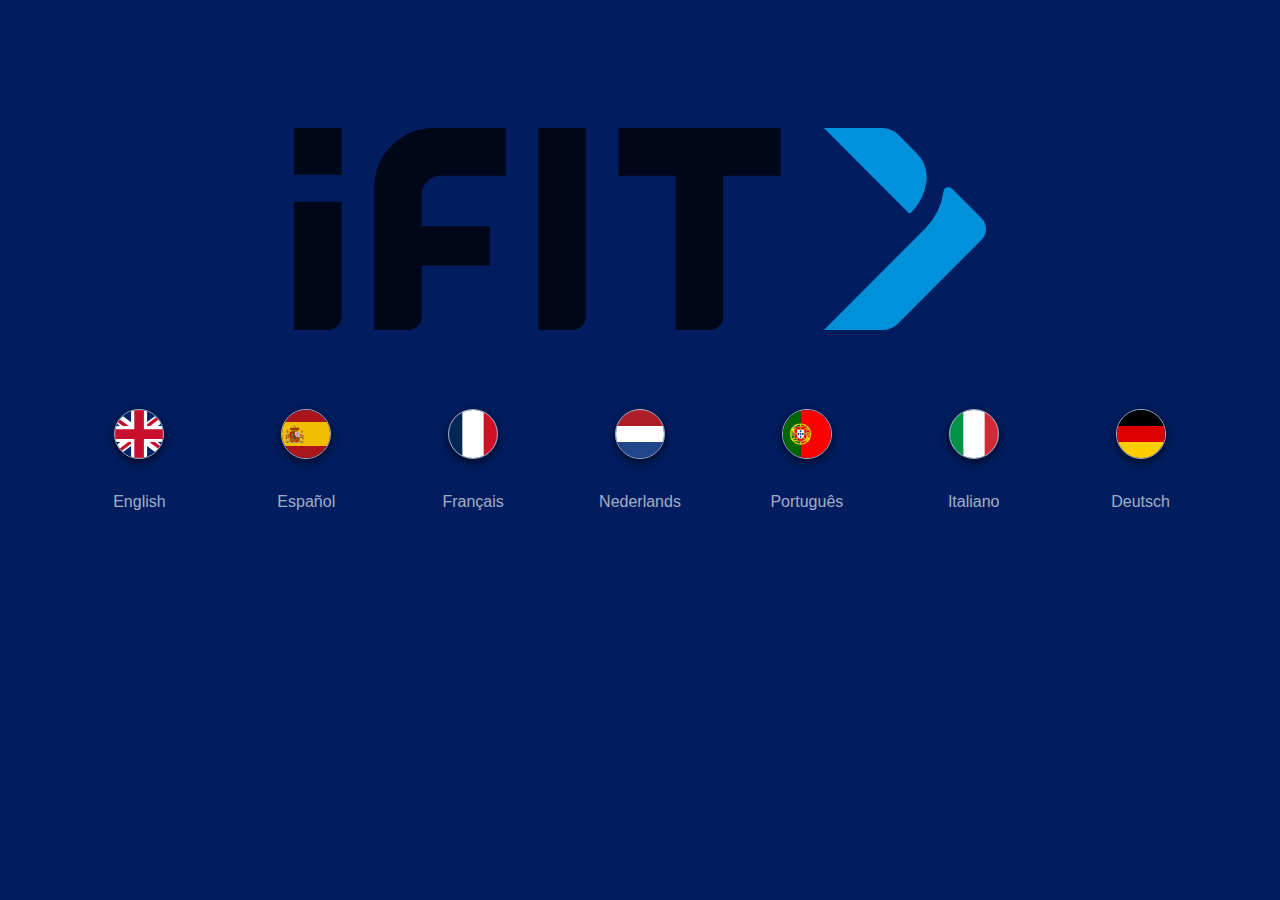
<file: index.html>
<!DOCTYPE html>
<html lang="en">
<head>
    <meta charset="UTF-8">
    <meta http-equiv="X-UA-Compatible" content="IE=edge">
    <meta name="viewport" content="width=device-width, initial-scale=1.0">
    <title>iFIT | Support</title>
    <link rel="icon" href="img/icons/icon_favicon.ico">
    <link rel="stylesheet" href="styles.css">

</head>
<body class="select-language-page">

    <div class="container">
        <div class="ifit-logo">
            <img class="logo" src="img/logo/iFIT_Logo_8.31.21.svg" alt="iFIT">
        </div>
        
        <div class="flags">
            <a href=""><img class="flag" src="img/flags/gb.svg" alt="english"><p>English</p></a>
            <a href="main-es.html"><img class="flag" src="img/flags/es.svg" alt="español"><p>Español</p></a>
            <a href=""><img class="flag" src="img/flags/fr.svg" alt="français"><p>Français</p></a>
            <a href=""><img class="flag" src="img/flags/nl.svg" alt="nederlands"><p>Nederlands</p></a>
            <a href=""><img class="flag" src="img/flags/pt.svg" alt="portuguese"><p>Português</p></a>
            <a href=""><img class="flag" src="img/flags/it.svg" alt="italiano"><p>Italiano</p></a>
            <a href=""><img class="flag" src="img/flags/de.svg" alt="deutsch"><p>Deutsch</p></a>
        </div>
    </div>

    <script src="script.js"></script>
</body>
</html>
</file>
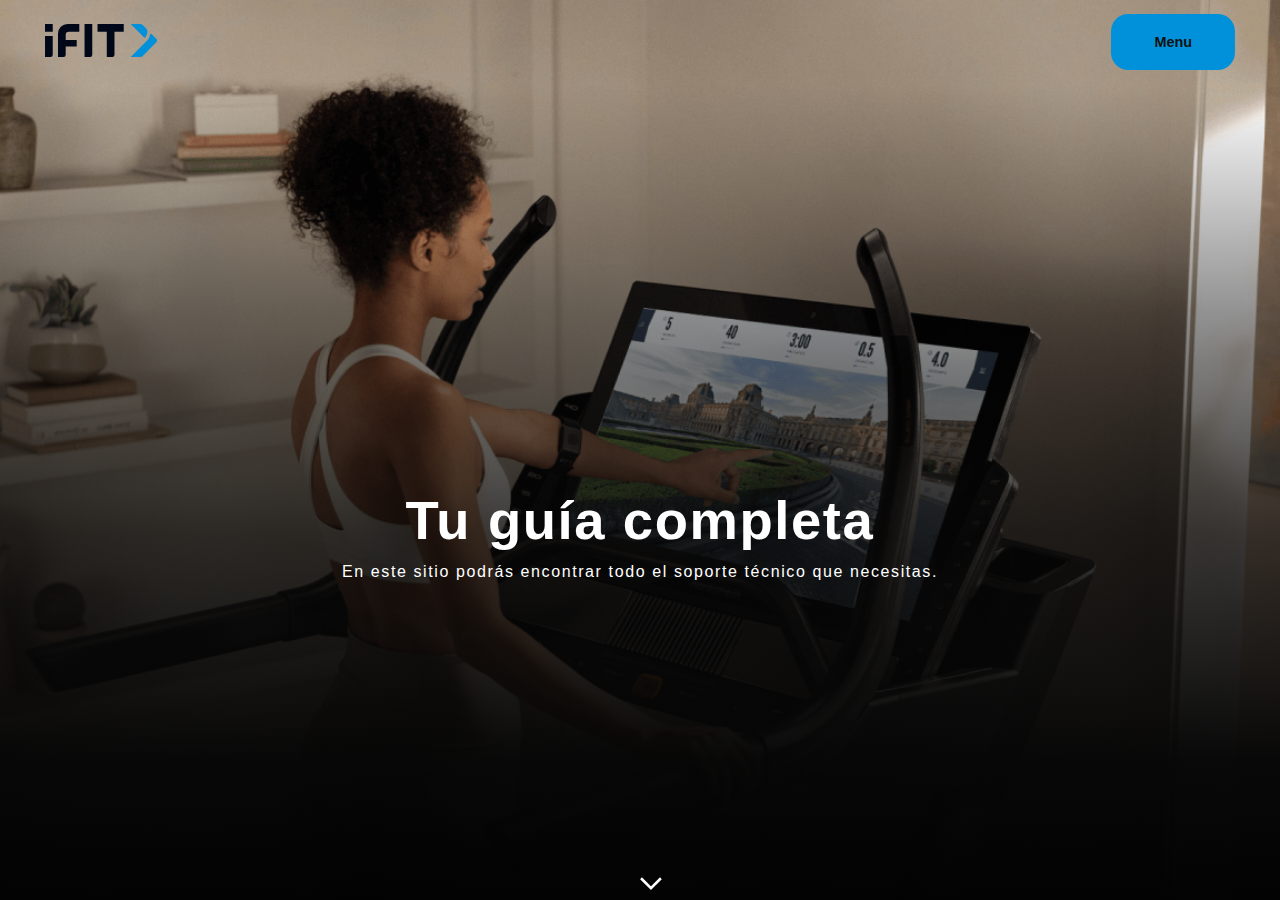
<file: main-es.html>
<!DOCTYPE html>
<html lang="en">
<head>
    <meta charset="UTF-8">
    <meta http-equiv="X-UA-Compatible" content="IE=edge">
    <meta name="viewport" content="width=device-width, initial-scale=1.0">
    <title>iFIT | Support - Español</title>
    <link rel="icon" href="img/icons/icon_favicon.ico">

    <link rel="stylesheet" href="styles.css">
</head>
<body class="main">
    <div class="wrapper">
    <header id="main-header">
        <nav class="navbar">
            <a href="#">
                <img class="brand" src="img/logo/iFIT_Logo_8.31.21.svg" alt="brand">
            </a>
            <ul>
                <li>
                    <span class="menu-btn">
                        Menu
                    </span>
                </li>
            </ul>
            <span class="menu-btn-mobile">
                Menu
            </span>
        </nav>
        <nav class="sidebar">
            <div class="close-btn">
                <span class="material-symbols-outlined">X
                </span>
            </div>
            
            <ul>
                <li>
                    <a class="a-tag" href="#assembly">
                    Montaje
                    </a>
                </li>
                <li>
                    <a class="a-tag" href="#assembly">
                    Mantenimiento
                    </a>
                </li>
                <li>
                    <a class="a-tag" href="https://iconsupport.eu/es/user-manuals">
                    Manuales de usuario
                    </a>
                </li>
                <li>
                    <a class="a-tag" href="#ifit-subcription">
                    Guía subscripción iFIT
                    </a>
                </li>
                <li>
                    <a class="a-tag" href="#quick-solutions">
                    Problemas y soluciones
                    </a>
                </li>
                <li>
                    <a class="a-tag" href="https://iconsupport.eu/es/solicitud-de-servicio-solo-para-productos-ya-registrados">
                    Solicitud de asistencia y repuestos
                    </a>
                </li>
                <li>
                    <a class="a-tag" href="#">
                    Contacto
                    </a>
                </li>
            </ul>
        </nav>

        <div class="sidebar-backdrop"></div>

        <div class="header-body">
            <h1 class="title">Tu guía completa</h1>
            <div>
                <p>
                    En este sitio podrás encontrar todo el soporte técnico que necesitas.
                </p>
                <a href="#assembly">
                    <img class="arrow" src="img/assets/arrow-down.svg" alt="arrow">
                </a>
            </div>     
        </div>
    </header>

    <section class="content" id="assembly">
        <div class="box">
            <h1 class="title">Montaje & Mantenimiento</h1>
            <p>Esta sección te ayudará a realizar el montaje de tu máquina y el mantenimiento de la misma. <br>Puede que tu producto no esté entre los que se muestran en los tutoriales, de modo que en caso de discrepancia, deberás consultar el manual de usuario.</p>
        </div>

        <div class="main-item-container">
            <div class="item-container">
                <div class="item">
                    <a href="montaje-cinta.html"><p class="item1 hover">CINTAS DE CORRER</p></a>
                </div>
    
                <div class="item">
                   <a href=""><p class="item2 hover">BICICLETAS ESTATICAS</p></a>
                </div>
    
                <div class="item">
                    <a href=""><p class="item3 hover">ELIPTICAS</p></a>
                </div>
    
                <div class="item">
                    <a href="#"><p class="item4 hover">FUSION</p></a>
                </div>
    
                <div class="item">
                    <a href="#"><p class="item5 hover">REMOS</p></a>
                </div>
            </div>
        </div>

        
    </section>





    <section class="content" id="ifit-subcription">
        <!-- Account creation -->
        <div class="box">
            <h1 class="title">Creando una cuenta iFIT</h1>
            <p>Crea tu cuenta iFIT haciendo click en el siguiente enlace <a href="https://www.ifit.com/">ifit.com</a> y siguiendo las instrucciones dadas en este video.</p>
            <div class="iframe">
                <iframe class="video" src="https://www.youtube.com/embed/kfPlCAEBsAY" frameborder="0" allow="autoplay; fullscreen; picture-in-picture" allowfullscreen>
                </iframe>
            </div>
        </div>
        <!-- Adjusting iFIT Membership -->
        <div class="box">
            <h1 class="title">Modificando mi subscripción iFIT</h1>
            <p>En el siguiente video podrás ver como pausar o cancelar tu subscripción iFIT desde tu cuenta desde la <a href="https://www.ifit.com/">ifit.com</a></p>
            <div class="iframe">
                <iframe class="video" src="https://www.youtube.com/embed/41l9A4AGwo4" frameborder="0" allow="autoplay; fullscreen; picture-in-picture" allowfullscreen>
                </iframe>
                
            </div>
        </div>

        <div class="box">
            <h1 class="title">Activación código iFIT</h1>
            <p>Podrás activar tu código desde tu cuenta iFIT. Si tras seguir las instrucciones, tu subscripción no queda activada, llámenos al <a href="tel:912158923">912158923</a> o envíenos directamente una solicitud de asistencia técnica a través de nuestro <a href="https://iconsupport.eu/es/solicitud-de-servicio-solo-para-productos-ya-registrados">formulario web</a>.</p>
            <div class="iframe">
                <iframe class="video" src="https://www.youtube.com/embed/X5TGF8PlfwI" frameborder="0" allow="autoplay; fullscreen; picture-in-picture" allowfullscreen>
                </iframe>
            </div>
        </div>
    </section>





    <section class="content box" id="quick-solutions">
        <h1 class="title">Problemas & Soluciones</h1>
        <p>La mayoría de problemas pueden resolverse siguiendo los sencillos pasos que se indican en el <a href="https://iconsupport.eu/es/user-manuals">manual de usuario</a>. Sin embargo en este apartado  encontrarás material audiovisual para ayudarte a resolverlos. Si el problema persiste, por favor, solicite asistencia técnica rellenando el <a href="https://iconsupport.eu/es/solicitud-de-servicio-solo-para-productos-ya-registrados">formulario online</a>, y nuestro equipo técnico se pondrá en contacto en menos de 24 horas para aportar la mejor solución.</p>
        <div class="sol-container">
            <div class="iframe">
                <iframe class="video" src="https://www.youtube.com/embed/Z5hnsrYqaqU" frameborder="0" allow="autoplay; fullscreen; picture-in-picture" allowfullscreen>
                </iframe>
            </div>

            <div class="sol-text">
                <h3>La consola no funciona correctamente</h3>
                <p>Si la consola no se enciende correctamente o si se bloquea y no responde, restablezca la consola a los ajustes predeterminados de fábrica. <br> IMPORTANTE: De este modo se eliminarán todos los ajustes personalizados que realizó en la consola. Para restablecer la consola se requieren dos personas. En primer lugar, coloque el interruptor eléctrico en posición Off (apagado). A continuación, localice la pequeña abertura de restablecimiento (C) del lado de la consola. Usando un clip de papel doblado (D), pulse y mantenga pulsado el botón de restablecimiento del interior de la abertura y pídale a otra persona que coloque el interruptor eléctrico en la posición Reset (encendido). Siga manteniendo pulsado el botón de restablecimiento (C) hasta que la consola se encienda. Al final del restablecimiento, la consola se apagará y se volverá a encender. Si no ocurre así, use el interruptor eléctrico para apagar el entrenador inclinable y enciéndalo de nuevo. Una vez se encienda la consola, compruebe si hay actualizaciones de firmware (vea el paso 5 en la página 22). Nota: La consola puede tardar unos minutos antes de estar lista para el uso.</p>
            </div>
        </div>

        <div class="sol-container">
            <div class="iframe">
                <iframe class="video" src="https://www.youtube.com/embed/amjj3uce4UY" frameborder="0" allow="autoplay; fullscreen; picture-in-picture" allowfullscreen>
                </iframe>
            </div>

            <div class="sol-text">
                <h3>La cinta de correr disminuye de velocidad cuando se camina sobre ella</h3>
                <p>Si la banda para caminar está demasiado tensa, el buen funcionamiento de su entrenador inclinable puede disminuir y la banda para caminar puede quedar dañada. En primer lugar, retire la llave y DESENCHUFE EL CABLE ELÉCTRICO. Usando la llave hexagonal, gire los dos tornillos de ajuste del rodillo estable (F) en sentido antihorario, dando 1/4 de vuelta. Cuando la banda para caminar esté tensada correctamente, deberá poder levantar cada lado de esta entre 8 y 10 cm de la plataforma para caminar. Mantenga siempre centrada la banda para caminar. Luego, enchufe el cable eléctrico, inserte la llave y camine sobre el entrenador inclinable durante algunos minutos. Repita esta operación hasta que la banda para caminar esté debidamente tensada.</p>
            </div>
        </div>

    </section>




    <footer>
        <div class="copy-right">
            <p>Copyright © 2022 iFIT Health and Fitness Ltd</p>
        </div>
    </footer>
        

    
    <script src="script.js"></script>
    
</body>
</html>
</file>
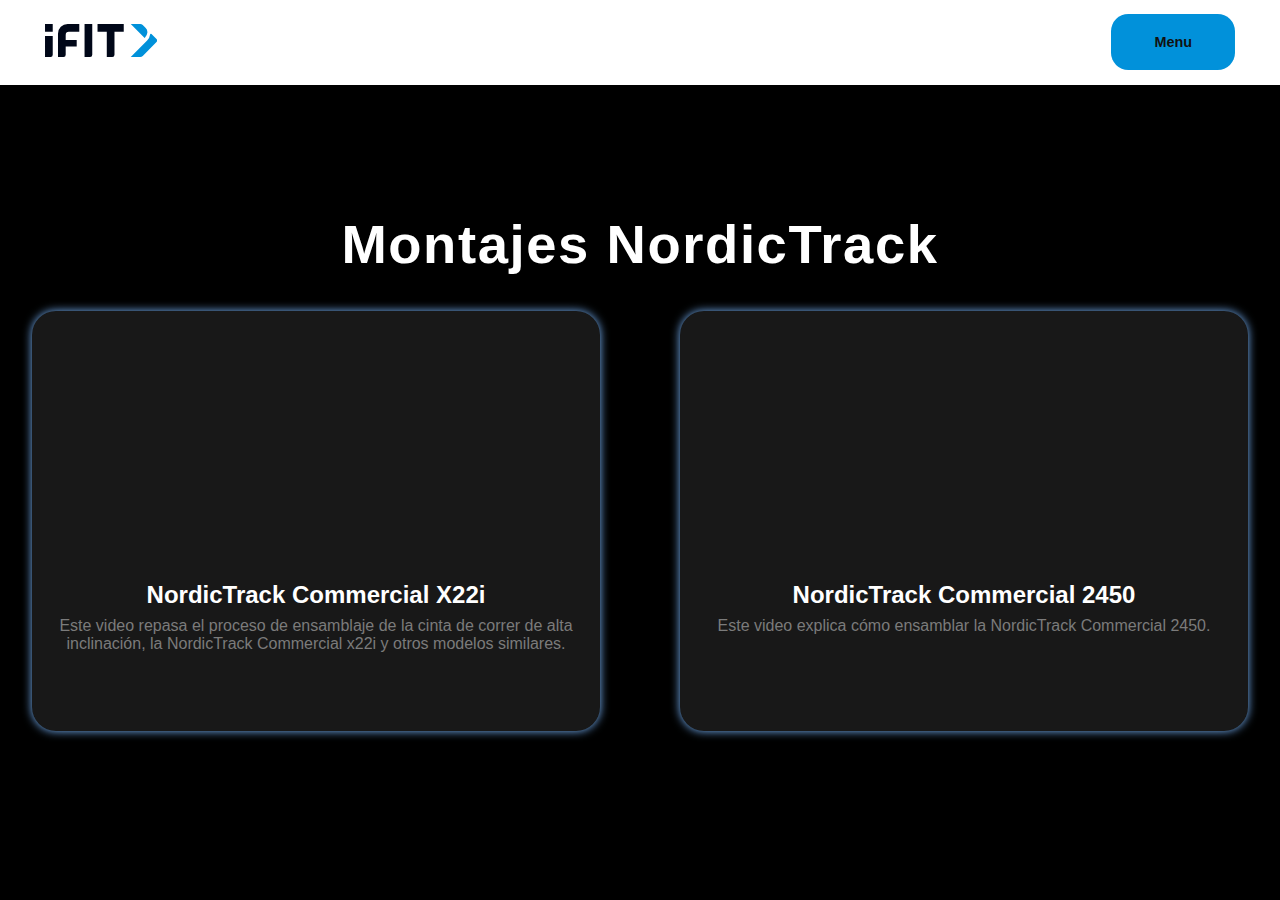
<file: montaje-cinta.html>
<!DOCTYPE html>
<html lang="en">
<head>
    <meta charset="UTF-8">
    <meta http-equiv="X-UA-Compatible" content="IE=edge">
    <meta name="viewport" content="width=device-width, initial-scale=1.0">
    <title>iFIT | Montaje de cintas</title>
    <link rel="icon" href="img/icons/icon_favicon.ico">
    <link rel="stylesheet" href="styles.css">
</head>
<body class="main">
    <div class="wrapper">
    <header>
        <nav class="navbar navbar-white">
            <a href="main-es.html">
                <img class="brand" src="img/logo/iFIT_Logo_8.31.21.svg" alt="brand">
            </a>
            <ul>
                <li>
                    <span class="menu-btn">
                        Menu
                    </span>
                </li>
            </ul>
            <span class="menu-btn-mobile">
                Menu
            </span>
        </nav>
        <nav class="sidebar">
            <div class="close-btn">
                <span class="material-symbols-outlined">X
                </span>
            </div>
            
            <ul>
                <li>
                    <a class="a-tag" href="#assembly">
                    Montaje
                    </a>
                </li>
                <li>
                    <a class="a-tag" href="#">
                    Mantenimiento
                    </a>
                </li>
                <li>
                    <a class="a-tag" href="https://iconsupport.eu/es/user-manuals">
                    Manuales de usuario
                    </a>
                </li>
                <li>
                    <a class="a-tag" href="#ifit-subcription">
                    Guía subscripción iFIT
                    </a>
                </li>
                <li>
                    <a class="a-tag" href="#">
                    Problemas y soluciones
                    </a>
                </li>
                <li>
                    <a class="a-tag" href="https://iconsupport.eu/es/solicitud-de-servicio-solo-para-productos-ya-registrados">
                    Solicitud de asistencia y repuestos
                    </a>
                </li>
                <li>
                    <a class="a-tag" href="#">
                    Contacto
                    </a>
                </li>
            </ul>
        </nav>
        
            <section class="assembly">

            <h1 class="title">Montajes NordicTrack</h1>

            <div class="content-assembly">
                <div class="box-light-dark">
                    <div class="box-content">
                        <div class="iframe">
                            <iframe class="video" src="https://www.youtube.com/embed/CkyZ1vT1wis" frameborder="0" allow="autoplay; fullscreen; picture-in-picture" allowfullscreen>
                            </iframe>
                        </div>

                        <div class="text-box">
                            <h3>NordicTrack Commercial X22i</h3>
                            <p>Este video repasa el proceso de ensamblaje de la cinta de correr de alta inclinación, la NordicTrack Commercial x22i y otros modelos similares.</p>
                        </div>

                            
                    </div>
                </div>

                <div class="box-light-dark">
                    <div class="box-content">
                        <div class="iframe">
                            <iframe class="video" src="https://www.youtube.com/embed/RJWaiXVg9NM" frameborder="0" allow="autoplay; fullscreen; picture-in-picture" allowfullscreen>
                            </iframe>
                        </div>

                        <div class="text-box">
                            <h3>NordicTrack Commercial 2450</h3>
                            <p>Este video explica cómo ensamblar la NordicTrack Commercial 2450.</p>
                        </div>   
                    </div>
                </div>

            </div>
        </section>

        <div class="sidebar-backdrop"></div>
    </header>



   

    <script src="script.js"></script>
    
</body>
</html>
</file>
<file: styles.css>
*{
    box-sizing: border-box;
    padding: 0;
    margin: 0;
}

.container{
    width: 90%;
    display: block;
    margin-left: auto;
    margin-right: auto;
    padding-top: 10%;
}

.ifit-logo{
    width: 60%;
    margin-left: auto;
    margin-right: auto;
}


.flags {
    display: grid;
    grid-template-columns: repeat(7, 1fr);
    grid-gap: 1rem;
    margin-left: auto;
    margin-right: auto;

}


.flag{  
    transition: ease-in-out 0.3s;
    border-radius: 50%;
    box-shadow: 0 5px 10px 0 rgba(0, 0, 0, 0.656);
    box-shadow: 0 3px 10px 0 rgba(0, 0, 0, 0.656);
    margin-top: 50%;
    width: 50px;
    height: 50px;
    object-fit: cover;
    cursor: pointer;
    border: 1px solid rgba(255, 255, 255, 0.646);
}

.flag:hover{
    box-shadow: 0 20px 20px 0 rgba(0, 0, 0, 0.493);
    margin-top: 45%;
}

.flags a{
    color: #fff;
    text-decoration: none;
    text-align: center;
    cursor: initial;
}

.flags p{
    position: relative;
    font-size: 1rem;
    padding-top: 30px;  
    color: rgba(255, 255, 255, 0.646)
}

/* **MAIN PAGE DESTOP VERSION** */

html{
    scroll-behavior: smooth;
}

.wrapper{
    position: absolute; 
    width: 100%; 
    height: 100vh;
    overflow-x: hidden
}

.select-language-page{
    background-color: #011D5F;
}

body{
    margin: 0;
    color: #fff;
    font-family: 'Open Sans', sans-serif;
    background-color: #000;
}

.sidebar-open-body{
    overflow-y: hidden; /* Hide vertical scrollbar */
    overflow-x: hidden; /* Hide horizontal scrollbar */
    height: 100vh;

}

ul{
    list-style: none;
}

a{
    text-decoration: none;
}

#main-header{
   height: 100vh;
   background: 
    url(img/images/main_image.png)
    no-repeat center;
   background-size: cover;
}

/* Set flex Layouts */
.navbar,
.header-body{
    display: flex;
    justify-content: space-between;
    align-items: center;
}

.navbar{
    color: #111;
    padding: 1.5em 2.8em;
}

.navbar a,
.sidebar a{
    color: #111;
}

/* .navbar li{
    display: inline-block;
} */

.navbar li a,
.menu-btn{
    padding: 1.4em 3em;
    border-radius: 1.2em;
    background: linear-gradient(to left, #0191DA 50%, #28e1a5 50%) right;
    background-size: 200% 100%;
    transition: .3s;
}

.navbar li a:hover,
.menu-btn:hover{ 
    background-position: left;
}

.navbar-white {
    background-color: #fff;
    margin-bottom: 10%;
}

.brand{
    width: 7em;
}

.menu-btn{
    cursor: pointer;
    font-weight: bold;
    font-size: .9em;
}

.menu-btn-mobile{
    display: none;
}

.sidebar{
    color: #111;
    background: #fff;
    position: absolute;
    top: 0;
    right: -25em;
    padding: 2em;
    min-width: 20em;
    height: 100vh;
    overflow: scroll;
    box-shadow: 0 0 1.5em rgba(0, 0, 0, 0.5);
    z-index: 3;
    transition: 0.4s ease-in-out;
}


.close-btn{
    cursor: pointer;
    text-align: right;
}

.close-btn span{
    width: 30px;
    height: 30px;
    display: flex;
    justify-content: center;
    align-items: center;
    border-radius: 50%;
    position: absolute;
    right: 5px;
}


.close-btn span:hover{
    background: rgb(225, 225, 225);
}


.sidebar li{
    margin: 2.5em 0;
}

.sidebar-backdrop{
    background: rgba(255, 255, 255, 0.4);
    position: absolute;
    top: 0;
    left: 0;
    width: 100%;
    height: 100%;
    backdrop-filter: blur(4px);
    z-index: 1;
    opacity: 0;
    display: none;
    transition: 0.3s;
}

.header-body{
    flex-direction: column;
    text-align: center;
    height: 100%;
    padding: 0 2em;
    justify-content: center;
    background: linear-gradient(#ffffff00,#0202026c, #060606c8, #060606fc, #000);
}

.header-body p{
    font-size: 1em;
    letter-spacing: .1rem;
}

.title{
    font-size: 3.4em;
    padding-bottom: .2em;
    letter-spacing: .1rem;
}

.arrow {
    width: 1.4em;
    animation: arrow 4s ease infinite;
    cursor: pointer;
    position: absolute;
    bottom: 10px;
}

/* Arrow animation */
@keyframes arrow{

    40% {
        transform: translateY(0px);
    }
    45% {
        transform: translateY(8px);
    }
    55% {
        transform: translateY(0px);
    }
    60% {
        transform: translateY(8px);
    }
    65% {
        transform: translateY(0px);
    }
    100%{
        transform: translateY(0px);
    }
}

.content{
    margin-top: 5%;
    margin-bottom: 5%;
}

.box{
    text-align: center;
    /* transform: translateY(-100px);
    transition: all 0.5s ease; */
}

/* .show{
    transform: translateY(0);
} */

.box h1{
    padding-top: 10%;
}

.box p{
    padding: 0 30px;
    font-size: 1em;
}

.box p a{
    color: #0191DA;
    font-weight: bolder;
}

.assembly .title{
    text-align: center;
    margin-bottom: 1.5rem;
}

.content-assembly{
    display: grid;
    grid-template-columns: repeat(2, 1fr);
    gap: 1rem;
    margin-bottom: 100px;
}

.content-assembly .box-light-dark{
    width: 90%;
    min-height: 420px;
    background-color: rgb(24, 24, 24);
    margin-right: auto;
    margin-left: auto;
    border-radius: 1.5rem;
    box-shadow: 0px 0px 2px rgb(122, 183, 253);
    box-shadow: 0px 0px 10px rgb(122, 183, 253);
}

.content-assembly .box-light-dark .box-content{
    text-align: center;
    position: relative;
}

.content-assembly .box-light-dark .box-content .text-box {
    position: absolute;
    width: 100%;
    top: 82%;
}

.content-assembly .box-light-dark .box-content .text-box h3{
    font-size: 1.5rem;
    padding-top: .5rem;
}

.content-assembly .box-light-dark .box-content .text-box p{
    font-size: 1rem;
    color: rgb(123, 123, 123);
    padding: .5rem 1rem;
}


.content-assembly .box-light-dark .box-content .video {
    position: absolute;
    top: 0;
    border-radius: 1.5rem;
}

.main-item-container{
    display: flex;
    justify-content: center;
    align-items: center;
}

.item-container {
    display: grid;
    grid-template-columns: repeat(3, 1fr);
    grid-auto-columns: minmax(300px, auto);
    grid-gap: 2rem;
    padding-top: 5%;  
}


.item-container .item .item1{
    background: 
    url(img/images/treadmill.jpg)
    no-repeat center;
    background-size: cover;
    height: 300px;
    width: 300px;
    border-radius: 25px;
    cursor: pointer;
}

.item-container .item .item2{
    background: 
    url(img/images/bike.jpg)
    no-repeat center;
    background-size: cover;
    height: 300px;
    width: 300px;
    border-radius: 25px;
    cursor: pointer;
}

.item-container .item .item3{
    background: 
    url(img/images/crosstrainer.jpg)
    no-repeat center;
    background-size: cover;
    height: 300px;
    width: 300px;
    border-radius: 25px;
    cursor: pointer;
}

.item-container .item .item4{
    background: 
    url(img/images/multistation.jpg)
    no-repeat center;
    background-size: cover;
    height: 300px;
    width: 300px;
    border-radius: 25px;
    cursor: pointer;
}

.item-container .item .item5{
    background: 
    url(img/images/rower.jpg)
    no-repeat center;
    background-size: cover;
    height: 300px;
    width: 300px;
    border-radius: 25px;
    cursor: pointer;
}

.item-container .item .hover{
    transition: .4s ease-in-out;
}

.item-container .item .hover:hover{
    scale: 1.05;
    filter: contrast(50%);
    color: rgb(0, 0, 0);
} 


.item-container .item p{
    display: flex;
    padding: 15px 0 0 15px;
    align-items: flex-start;
    font-size: 1em;
    color: rgb(123, 123, 123);
    font-weight: bolder;
}


.iframe{
    padding: 56.25% 0 0 0; 
    position: relative;
}

.video{
    width: 100%;
    height: 80%;
    position: absolute;
    top: 20px;
    display: flex;
    justify-content: center;
}

/* Problems & Solutions */
.sol-container{
    display: grid;
    grid-template-columns: 2fr 1fr;
    grid-auto-columns: minmax(300px, auto);
    grid-gap: 1rem;
    border-bottom: 1px solid rgba(255, 255, 255, 0.303);;
    padding: 0 0 40px 10px;
}

.sol-container .video{
    height: 100%;
    border-radius: 25px;
}

.sol-container .sol-text{
    /* border: 1px solid #fff; */
    margin-top: 20px;
    height: 80%;

}

.sol-container .sol-text h3{
    color: rgb(255, 255, 255);
    padding: 10px 20px 0px 0;
}

.sol-container .sol-text p{
    padding: 10px 20px 0px 0;
    text-align: initial;
    font-size: .9em;
    color: rgba(255, 255, 255, 0.411);
}

footer .copy-right {
    border-top: 1px solid #fff ;
    margin: 0 20px;
    padding: 20px 0;
    text-align: center;
    font-size: .8em;
}


@media (max-width: 1200px) {
    .navbar ul{
        display: none;
    }
    .menu-btn-mobile{
        display: block;
        cursor: pointer;
        padding: .9em 2.4em;
        border-radius: 1em;
        background: none;
        border: 1px solid #0191DA;
        font-size: 1em;
    }
    


    .ifit-logo{
        width: 90%;
        padding-top: 10%;
    }

    .flags {
        display: grid;
        grid-template-columns: repeat(7, 1fr);
        grid-gap: .1rem;
        width: 98%;
        margin-left: auto;
        margin-right: auto;
        align-items: center;
    }

    .flag{  
        transition: ease 0.5s;
        border-radius: 50%;
        box-shadow: 0 5px 10px 0 rgba(0, 0, 0, 0.656);
        box-shadow: 0 3px 10px 0 rgba(0, 0, 0, 0.656);
        margin-top: 50%;
        width: 30px;
        height: 30px;
        object-fit: cover;
        cursor: pointer;
        border: 1px solid rgba(255, 255, 255, 0.646);
    }

    .flags p{
        font-size: 1rem;
    }

    .content-assembly .box-light-dark .box-content .text-box {
        position: absolute;
        width: 100%;
        top: 100%;
    }

    .content-assembly .box-light-dark .box-content .video{
        width: 100%;
        height: 100%;
    }

    

}


@media (max-width: 768px){
    .flags p{
        font-size: .8rem;
    }

    .item-container {
        grid-template-columns: repeat(2, 1fr);
    }

    .sol-container{
        
        grid-template-columns: 1fr;
        grid-auto-columns: minmax(100px, auto);
        padding-top: 1%;  
    }

    .sol-container .iframe{
        margin-right: 10px;
    }

    .sol-container .video{
        height: 100%;
    }


    .sol-text{
        margin: 0;
        padding: 0;
    }

    .sol-container .sol-text p{
        padding: 20px;
        text-align: initial;
        font-size: .9em;
        color: rgba(255, 255, 255, 0.411);
    }

    .content-assembly{
        grid-template-columns: 1fr;
    }

    .content-assembly .box-light-dark .box-content .video{
        width: 100%;
        height: 80%;
    }

    .content-assembly .box-light-dark .box-content .text-box {
        position: absolute;
        width: 100%;
        top: 80%;
    }
    
}



@media (max-width: 450px) {

    .ifit-logo{
        width: 90%;
        padding-top: 60%;
    }



    .flags {
        display: grid;
        grid-template-columns: repeat(7, 1fr);
        grid-gap: .1rem;
        width: 98%;
        margin-left: auto;
        margin-right: auto;
        align-items: center;
    }

    .flag{  
        transition: ease 0.5s;
        border-radius: 50%;
        box-shadow: 0 5px 10px 0 rgba(0, 0, 0, 0.656);
        box-shadow: 0 3px 10px 0 rgba(0, 0, 0, 0.656);
        margin-top: 80%;
        width: 30px;
        height: 30px;
        object-fit: cover;
        cursor: pointer;
        border: 1px solid rgba(255, 255, 255, 0.646);
    }

    .flags p{
        font-size: .5rem;
    }

    /* **MAIN PAGE MOBILE VERSION** */

    html{
        font-size: 14px;
    }

    .navbar{
        color: #ffffff;
        padding: 1.5em 2em;
        font-weight: bolder;
    }

    .navbar-white {
        color: #000;
    }

    .menu-btn-mobile{
        padding: .9em 2.4em;
        border-radius: 1em;
        background: none;
        border: 1px solid #0191DA;
        font-size: 1em;
    }

    header{
        height: 80vh;
    }

    .header-body{
        flex-direction: column;
        text-align: center;
        height: 100%;
        padding: 0 2em;
        justify-content: center;
        background: linear-gradient(#ffffff00,#0202026c, #060606c8, #060606fc, #000);
    }

    .title{
        font-size: 3em;
        padding-bottom: .2em;
    }

    .content{
        margin-top: 40%;
    }

    .item-container {
        grid-template-columns: 1fr;
    }

    .content-assembly{
        margin-bottom: 200px;
    }

    .content-assembly .box-light-dark{
        min-height: 320px;
    }

    .content-assembly .box-light-dark .box-content .text-box {
        position: absolute;
        width: 100%;
        top: 100%;
    }
    
    .content-assembly .box-light-dark .box-content .video{
        height: 100%;
    }
    
    .content-assembly .box-light-dark .box-content .text-box h3{
        font-size: 1.5rem;
        padding-top: 1rem;
    }

}
</file>
